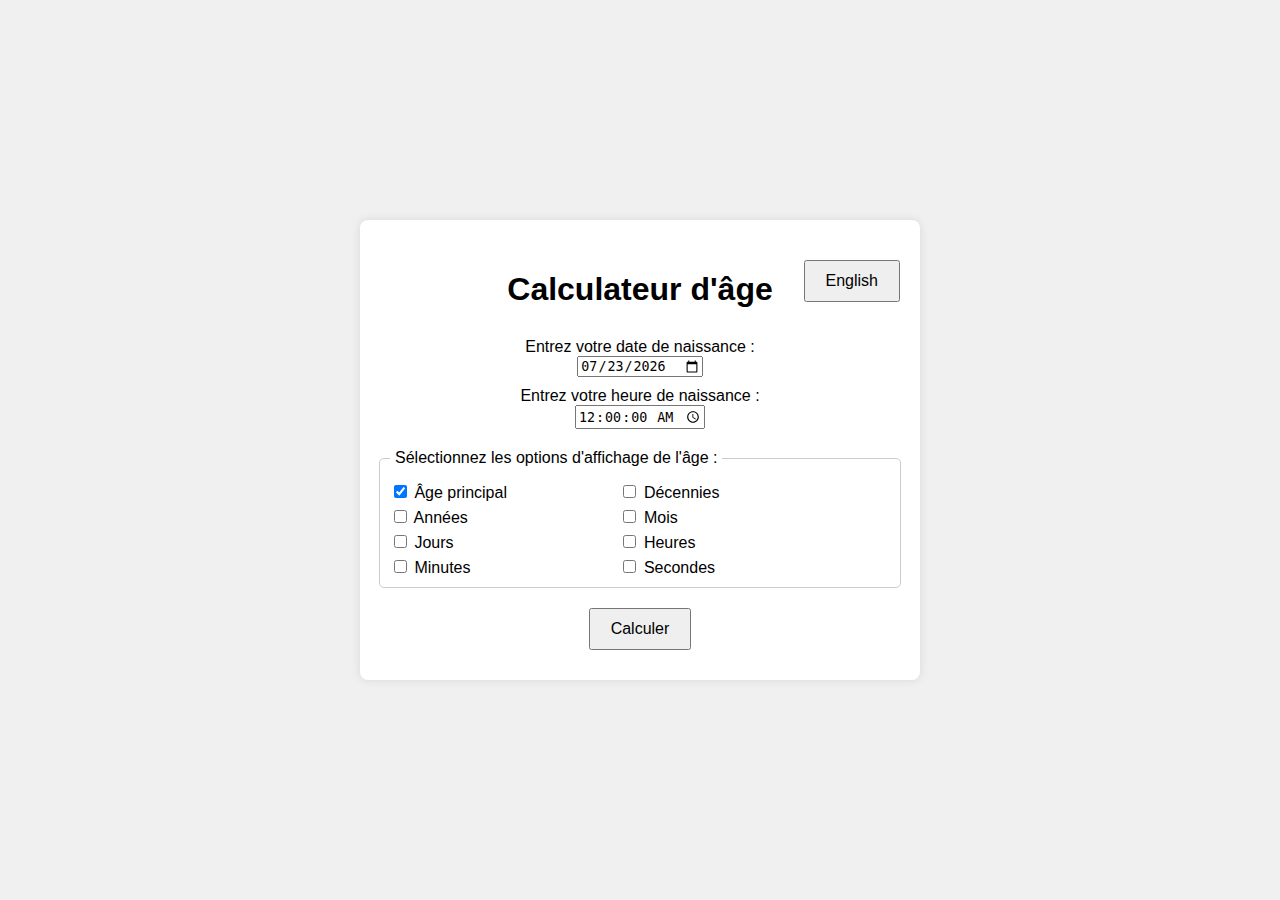
<file: index.html>
<!DOCTYPE html>
<html lang="en">
<head>
  <meta charset="UTF-8">
  <meta name="viewport" content="width=device-width, initial-scale=1.0">
  <title>Age Calculator</title>
  <link rel="stylesheet" href="style.css">
</head>
<body>
  <div class="container">
    <button id="languageToggle">English</button>
    <h1 id="title">Calculateur d'âge</h1>
    <form id="ageForm">
      <label for="birthdate" id="birthdateLabel">Entrez votre date de naissance :</label>
      <input type="date" id="birthdate" required>
      <label for="birthtime" id="birthtimeLabel">Entrez votre heure de naissance :</label>
      <input type="time" id="birthtime" step="1" value="00:00:00" required>
      <fieldset>
        <legend id="optionsLegend">Sélectionnez les options d'affichage de l'âge :</legend>
        <label><input type="checkbox" id="principale" checked> Âge principal</label>
        <label><input type="checkbox" id="decennies"> Décennies</label>
        <label><input type="checkbox" id="annees"> Années</label>
        <label><input type="checkbox" id="mois"> Mois</label>
        <label><input type="checkbox" id="jours"> Jours</label>
        <label><input type="checkbox" id="heures"> Heures</label>
        <label><input type="checkbox" id="minutes"> Minutes</label>
        <label><input type="checkbox" id="secondes"> Secondes</label>
      </fieldset>
      <button type="submit" id="calculateButton">Calculer</button>
    </form>
  </div>
  <script src="script.js"></script>
</body>
</html>
</file>
<file: style.css>
body {
  font-family: Arial, sans-serif;
  display: flex;
  justify-content: center;
  align-items: center;
  height: 100vh;
  margin: 0;
  background-color: #f0f0f0;
}

.container {
  background-color: white;
  padding: 30px;
  border-radius: 8px;
  box-shadow: 0 0 10px rgba(0, 0, 0, 0.1);
  text-align: center;
  width: 100%;
  max-width: 500px;
  position: relative;
}

h1 {
  margin-bottom: 20px;
}

form {
  display: flex;
  flex-direction: column;
  align-items: center;
}

label {
  margin-top: 10px;
}

fieldset {
  margin-top: 20px;
  text-align: left;
  width: 100%;
  border: 1px solid #ccc;
  border-radius: 5px;
  padding: 10px;
}

fieldset legend {
  padding: 0 5px;
}

fieldset label {
  display: inline-block;
  width: 45%;  /* Adjusted width to fit better */
  margin-top: 5px;
}

button {
  margin-top: 20px;
  padding: 10px 20px;
  font-size: 16px;
}

#languageToggle {
  position: absolute;
  top: 20px;
  right: 20px;
}
</file>
